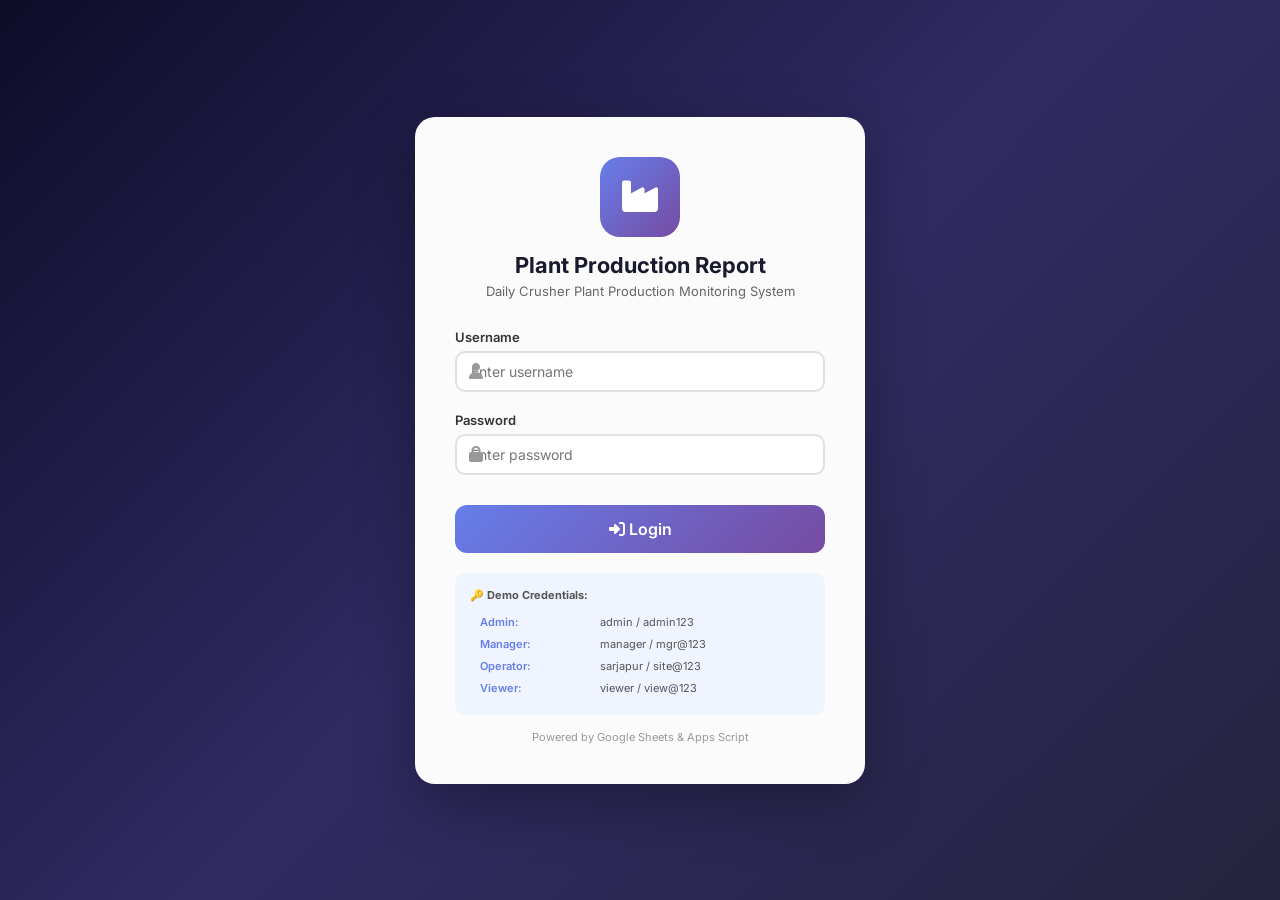
<file: index.html>
<!DOCTYPE html>
<html lang="en">
<head>
  <meta charset="UTF-8">
  <meta name="viewport" content="width=device-width, initial-scale=1.0">
  <title>Login - Plant Production Report</title>
  <link href="https://fonts.googleapis.com/css2?family=Inter:wght@300;400;500;600;700&display=swap" rel="stylesheet">
  <link href="https://cdnjs.cloudflare.com/ajax/libs/font-awesome/6.4.0/css/all.min.css" rel="stylesheet">
  <link rel="stylesheet" href="css/style.css">
</head>
<body class="login-body">
  <div class="login-container">
    <div class="logo-section">
      <div class="logo-icon">
        <i class="fas fa-industry"></i>
      </div>
      <h1>Plant Production Report</h1>
      <p>Daily Crusher Plant Production Monitoring System</p>
    </div>
    
    <div class="error-msg" id="errorMsg"></div>
    
    <form id="loginForm">
      <div class="form-group">
        <label>Username</label>
        <div class="input-wrapper">
          <i class="fas fa-user"></i>
          <input type="text" id="username" placeholder="Enter username" required autocomplete="username">
        </div>
      </div>
      
      <div class="form-group">
        <label>Password</label>
        <div class="input-wrapper">
          <i class="fas fa-lock"></i>
          <input type="password" id="password" placeholder="Enter password" required autocomplete="current-password">
        </div>
      </div>
      
      <div class="loading-spinner" id="loadingSpinner">
        <div class="spinner"></div>
        <p>Authenticating...</p>
      </div>
      
      <button type="submit" class="login-btn" id="loginBtn">
        <i class="fas fa-sign-in-alt"></i> Login
      </button>
    </form>
    
    <div class="demo-creds">
      <strong>🔑 Demo Credentials:</strong>
      <table>
        <tr><td><span class="role">Admin:</span></td><td>admin / admin123</td></tr>
        <tr><td><span class="role">Manager:</span></td><td>manager / mgr@123</td></tr>
        <tr><td><span class="role">Operator:</span></td><td>sarjapur / site@123</td></tr>
        <tr><td><span class="role">Viewer:</span></td><td>viewer / view@123</td></tr>
      </table>
    </div>
    
    <div class="footer-info">
      <p>Powered by Google Sheets & Apps Script</p>
    </div>
  </div>

  <script src="js/config.js"></script>
  <script src="js/login.js"></script>
</body>
</html>
</file>
<file: css/style.css>
/* ============================================ */
/* GLOBAL STYLES */
/* ============================================ */
* { margin: 0; padding: 0; box-sizing: border-box; }

body {
  font-family: 'Inter', sans-serif;
  background: #f0f2f5;
  color: #333;
  min-height: 100vh;
}

/* ============================================ */
/* LOGIN PAGE */
/* ============================================ */
.login-body {
  background: linear-gradient(135deg, #0f0c29, #302b63, #24243e);
  display: flex;
  align-items: center;
  justify-content: center;
  padding: 20px;
}

.login-container {
  background: rgba(255,255,255,0.98);
  border-radius: 20px;
  padding: 40px;
  width: 450px;
  max-width: 100%;
  box-shadow: 0 20px 60px rgba(0,0,0,0.3);
  animation: slideUp 0.5s ease-out;
}

@keyframes slideUp {
  from { opacity: 0; transform: translateY(30px); }
  to { opacity: 1; transform: translateY(0); }
}

.logo-section { text-align: center; margin-bottom: 30px; }

.logo-icon {
  width: 80px; height: 80px;
  background: linear-gradient(135deg, #667eea, #764ba2);
  border-radius: 20px;
  display: flex; align-items: center; justify-content: center;
  margin: 0 auto 15px;
  font-size: 36px; color: white;
}

.logo-section h1 { font-size: 22px; color: #1a1a2e; font-weight: 700; }
.logo-section p { color: #666; font-size: 13px; margin-top: 5px; }

.input-wrapper { position: relative; }

.input-wrapper i {
  position: absolute; left: 14px; top: 50%;
  transform: translateY(-50%); color: #999; font-size: 16px;
}

.input-wrapper input {
  width: 100%; padding: 12px 14px 12px 44px;
  border: 2px solid #e0e0e0; border-radius: 12px;
  font-size: 15px; font-family: 'Inter', sans-serif;
  transition: all 0.3s; outline: none;
}

.input-wrapper input:focus {
  border-color: #667eea;
  box-shadow: 0 0 0 3px rgba(102,126,234,0.15);
}

.login-btn {
  width: 100%; padding: 14px;
  background: linear-gradient(135deg, #667eea, #764ba2);
  color: white; border: none; border-radius: 12px;
  font-size: 16px; font-weight: 600; cursor: pointer;
  font-family: 'Inter', sans-serif;
  transition: all 0.3s; margin-top: 10px;
}

.login-btn:hover { transform: translateY(-2px); box-shadow: 0 8px 25px rgba(102,126,234,0.4); }
.login-btn:disabled { opacity: 0.6; cursor: not-allowed; }

.error-msg {
  background: #ffe0e0; color: #c62828;
  padding: 10px 14px; border-radius: 8px;
  font-size: 13px; margin-bottom: 15px; display: none;
}

.loading-spinner { display: none; text-align: center; margin: 10px 0; }

.spinner {
  width: 30px; height: 30px;
  border: 3px solid #e0e0e0; border-top: 3px solid #667eea;
  border-radius: 50%; animation: spin 1s linear infinite;
  margin: 0 auto;
}

@keyframes spin { to { transform: rotate(360deg); } }

.demo-creds {
  margin-top: 20px; padding: 15px;
  background: #f0f4ff; border-radius: 10px;
  font-size: 11px; color: #555;
}

.demo-creds table { width: 100%; font-size: 11px; margin-top: 8px; }
.demo-creds td { padding: 3px 8px; }
.demo-creds .role { color: #667eea; font-weight: 600; }

.footer-info {
  text-align: center; margin-top: 15px;
  font-size: 11px; color: #999;
}

/* ============================================ */
/* DASHBOARD LAYOUT */
/* ============================================ */
body:not(.login-body) { display: flex; }

.sidebar {
  width: 260px;
  background: linear-gradient(180deg, #1a1a2e, #16213e);
  color: white;
  position: fixed;
  height: 100vh;
  display: flex;
  flex-direction: column;
  z-index: 1000;
  transition: transform 0.3s ease;
}

.sidebar-header {
  padding: 25px 20px;
  text-align: center;
  border-bottom: 1px solid rgba(255,255,255,0.1);
}

.sidebar-logo {
  width: 50px; height: 50px;
  background: linear-gradient(135deg, #667eea, #764ba2);
  border-radius: 12px;
  display: flex; align-items: center; justify-content: center;
  margin: 0 auto 10px;
  font-size: 24px;
}

.sidebar-header h2 { font-size: 18px; font-weight: 700; }
.sidebar-header p { font-size: 11px; color: rgba(255,255,255,0.6); }

.sidebar-nav { flex: 1; padding: 15px 0; overflow-y: auto; }

.nav-item {
  display: flex;
  align-items: center;
  padding: 12px 25px;
  color: rgba(255,255,255,0.7);
  text-decoration: none;
  font-size: 14px;
  font-weight: 500;
  transition: all 0.3s;
  border-left: 3px solid transparent;
  cursor: pointer;
}

.nav-item:hover { background: rgba(255,255,255,0.08); color: white; }
.nav-item.active { background: rgba(102,126,234,0.2); color: #667eea; border-left-color: #667eea; }

.nav-item i { width: 20px; margin-right: 12px; font-size: 16px; text-align: center; }

.sidebar-footer {
  padding: 15px 20px;
  border-top: 1px solid rgba(255,255,255,0.1);
}

.user-info {
  display: flex; align-items: center; gap: 10px; margin-bottom: 12px;
}

.user-avatar {
  width: 36px; height: 36px;
  background: linear-gradient(135deg, #667eea, #764ba2);
  border-radius: 10px;
  display: flex; align-items: center; justify-content: center;
  font-weight: 700; font-size: 16px;
}

.user-name { font-size: 13px; font-weight: 600; }
.user-role { font-size: 11px; color: rgba(255,255,255,0.5); text-transform: uppercase; }

.logout-btn {
  width: 100%; padding: 8px;
  background: rgba(255,255,255,0.1);
  color: rgba(255,255,255,0.8);
  border: 1px solid rgba(255,255,255,0.15);
  border-radius: 8px; cursor: pointer;
  font-family: 'Inter', sans-serif;
  font-size: 13px; transition: all 0.3s;
}

.logout-btn:hover {
  background: rgba(198,40,40,0.3);
  border-color: rgba(198,40,40,0.5);
  color: #ff8a80;
}

.main-content {
  flex: 1;
  margin-left: 260px;
  transition: margin-left 0.3s ease;
}

.topbar {
  background: white;
  padding: 15px 30px;
  display: flex;
  align-items: center;
  gap: 20px;
  box-shadow: 0 2px 10px rgba(0,0,0,0.05);
  position: sticky;
  top: 0;
  z-index: 100;
}

.menu-toggle {
  display: none;
  background: none; border: none;
  font-size: 22px; color: #333;
  cursor: pointer; padding: 5px;
}

.topbar-title { flex: 1; }
.topbar-title h1 { font-size: 20px; font-weight: 700; color: #1a1a2e; }
.topbar-title p { font-size: 12px; color: #999; }

.date-display {
  background: #f0f4ff;
  padding: 8px 16px;
  border-radius: 8px;
  font-size: 13px; color: #333; font-weight: 500;
}

.date-display i { color: #667eea; margin-right: 6px; }

.section {
  display: none;
  padding: 25px 30px;
  animation: fadeIn 0.3s ease;
}

.section.active { display: block; }

@keyframes fadeIn {
  from { opacity: 0; transform: translateY(10px); }
  to { opacity: 1; transform: translateY(0); }
}

/* ============================================ */
/* FILTER BAR */
/* ============================================ */
.filter-bar {
  display: flex; align-items: flex-end; gap: 15px;
  margin-bottom: 25px; flex-wrap: wrap;
  background: white; padding: 18px;
  border-radius: 12px;
  box-shadow: 0 2px 8px rgba(0,0,0,0.05);
}

.filter-group { display: flex; flex-direction: column; gap: 5px; }
.filter-group label { font-size: 12px; font-weight: 600; color: #555; }
.filter-group input, .filter-group select {
  padding: 9px 14px;
  border: 2px solid #e0e0e0; border-radius: 8px;
  font-family: 'Inter', sans-serif;
  font-size: 13px; outline: none;
  transition: border-color 0.3s;
}
.filter-group input:focus, .filter-group select:focus { border-color: #667eea; }

/* ============================================ */
/* CARDS */
/* ============================================ */
.cards-grid {
  display: grid;
  grid-template-columns: repeat(auto-fit, minmax(200px, 1fr));
  gap: 18px;
  margin-bottom: 25px;
}

.card {
  background: white;
  border-radius: 14px;
  padding: 22px;
  display: flex; align-items: center; gap: 15px;
  box-shadow: 0 3px 15px rgba(0,0,0,0.06);
  transition: transform 0.2s, box-shadow 0.2s;
  border-left: 4px solid;
}

.card:hover { transform: translateY(-3px); box-shadow: 0 8px 25px rgba(0,0,0,0.1); }

.card-icon {
  width: 50px; height: 50px;
  border-radius: 12px;
  display: flex; align-items: center; justify-content: center;
  font-size: 22px;
}

.card-value { font-size: 26px; font-weight: 800; }
.card-label { font-size: 12px; color: #888; font-weight: 500; margin-top: 2px; }

.card-blue { border-left-color: #1565c0; }
.card-blue .card-icon { background: #e3f2fd; color: #1565c0; }
.card-blue .card-value { color: #1565c0; }

.card-green { border-left-color: #2e7d32; }
.card-green .card-icon { background: #e8f5e9; color: #2e7d32; }
.card-green .card-value { color: #2e7d32; }

.card-red { border-left-color: #c62828; }
.card-red .card-icon { background: #ffebee; color: #c62828; }
.card-red .card-value { color: #c62828; }

.card-purple { border-left-color: #6a1b9a; }
.card-purple .card-icon { background: #f3e5f5; color: #6a1b9a; }
.card-purple .card-value { color: #6a1b9a; }

.card-orange { border-left-color: #e65100; }
.card-orange .card-icon { background: #fff3e0; color: #e65100; }
.card-orange .card-value { color: #e65100; }

.card-teal { border-left-color: #00695c; }
.card-teal .card-icon { background: #e0f2f1; color: #00695c; }
.card-teal .card-value { color: #00695c; }

/* ============================================ */
/* PANEL */
/* ============================================ */
.panel {
  background: white;
  border-radius: 14px;
  box-shadow: 0 3px 15px rgba(0,0,0,0.06);
  margin-bottom: 25px;
  overflow: hidden;
}

.panel-header {
  padding: 18px 22px;
  border-bottom: 1px solid #f0f0f0;
  display: flex; align-items: center; justify-content: space-between;
}

.panel-header h3 {
  font-size: 16px; font-weight: 700; color: #1a1a2e;
}

.panel-header h3 i { color: #667eea; margin-right: 8px; }

.panel-body { padding: 22px; }

/* ============================================ */
/* TABLES */
/* ============================================ */
.table-responsive { overflow-x: auto; }

.data-table {
  width: 100%;
  border-collapse: collapse;
  font-size: 12px;
}

.data-table th {
  background: #1a1a2e;
  color: white;
  padding: 10px 12px;
  text-align: center;
  font-weight: 600;
  font-size: 11px;
  text-transform: uppercase;
  letter-spacing: 0.5px;
  white-space: nowrap;
  position: sticky;
  top: 0;
}

.data-table td {
  padding: 9px 12px;
  border-bottom: 1px solid #f0f0f0;
  text-align: center;
  vertical-align: middle;
}

.data-table tbody tr:hover { background: #f5f7ff; }
.data-table tbody tr:nth-child(even) { background: #fafafa; }
.data-table tbody tr:nth-child(even):hover { background: #f0f4ff; }

.no-data {
  text-align: center !important;
  color: #999;
  padding: 30px !important;
  font-style: italic;
}

.entry-table input, .entry-table select, .entry-table textarea {
  width: 100%; padding: 6px 8px;
  border: 1px solid #ddd; border-radius: 6px;
  font-family: 'Inter', sans-serif;
  font-size: 12px; outline: none;
  transition: border-color 0.2s;
}

.entry-table input:focus, .entry-table textarea:focus {
  border-color: #667eea;
  box-shadow: 0 0 0 2px rgba(102,126,234,0.1);
}

.entry-table input[type="number"] { width: 90px; text-align: right; }
.entry-table textarea { resize: vertical; min-height: 32px; }

.status-working {
  background: #e8f5e9; color: #2e7d32;
  padding: 3px 8px; border-radius: 12px;
  font-size: 10px; font-weight: 600;
}

.status-idle {
  background: #ffebee; color: #c62828;
  padding: 3px 8px; border-radius: 12px;
  font-size: 10px; font-weight: 600;
}

/* ============================================ */
/* BUTTONS */
/* ============================================ */
.btn {
  padding: 10px 20px;
  border: none;
  border-radius: 8px;
  font-family: 'Inter', sans-serif;
  font-size: 13px;
  font-weight: 600;
  cursor: pointer;
  display: inline-flex;
  align-items: center;
  gap: 6px;
  transition: all 0.2s;
  text-decoration: none;
}

.btn:hover { transform: translateY(-1px); }
.btn:disabled { opacity: 0.5; cursor: not-allowed; transform: none; }

.btn-primary { background: #667eea; color: white; }
.btn-primary:hover { background: #5a6fd6; box-shadow: 0 4px 15px rgba(102,126,234,0.3); }

.btn-success { background: #2e7d32; color: white; }
.btn-success:hover { background: #256428; box-shadow: 0 4px 15px rgba(46,125,50,0.3); }

.btn-danger { background: #c62828; color: white; }
.btn-danger:hover { background: #b71c1c; box-shadow: 0 4px 15px rgba(198,40,40,0.3); }

.btn-secondary { background: #e0e0e0; color: #333; }
.btn-secondary:hover { background: #d0d0d0; }

.btn-lg { padding: 12px 28px; font-size: 15px; }
.btn-sm { padding: 6px 14px; font-size: 12px; }

/* ============================================ */
/* FORMS */
/* ============================================ */
.form-row {
  display: flex; gap: 20px;
  flex-wrap: wrap; margin-bottom: 20px;
}

.form-col { flex: 1; min-width: 200px; }

.form-col label, .form-group label {
  display: block; font-size: 13px;
  font-weight: 600; color: #333; margin-bottom: 6px;
}

.form-col input, .form-col select,
.form-group input, .form-group select {
  width: 100%; padding: 10px 14px;
  border: 2px solid #e0e0e0; border-radius: 10px;
  font-family: 'Inter', sans-serif;
  font-size: 14px; outline: none;
  transition: border-color 0.3s;
}

.form-col input:focus, .form-col select:focus,
.form-group input:focus, .form-group select:focus {
  border-color: #667eea;
  box-shadow: 0 0 0 3px rgba(102,126,234,0.1);
}

.form-group { margin-bottom: 18px; }
.form-group { margin-bottom: 20px; }

.required { color: #c62828; }

.entry-actions {
  display: flex; gap: 15px; justify-content: center;
  margin-top: 25px; padding: 20px;
  background: #f5f7ff; border-radius: 12px;
}

.entry-controls {
  background: #f0f4ff; padding: 20px;
  border-radius: 12px; margin-bottom: 20px;
}

/* ============================================ */
/* MODAL */
/* ============================================ */
.modal-overlay {
  position: fixed;
  top: 0; left: 0; right: 0; bottom: 0;
  background: rgba(0,0,0,0.5);
  display: flex;
  align-items: center;
  justify-content: center;
  z-index: 2000;
  animation: fadeIn 0.2s ease;
}

.modal {
  background: white;
  border-radius: 16px;
  width: 500px; max-width: 95%;
  max-height: 90vh; overflow-y: auto;
  box-shadow: 0 20px 60px rgba(0,0,0,0.2);
}

.modal-header {
  padding: 20px 24px;
  border-bottom: 1px solid #f0f0f0;
  display: flex; justify-content: space-between; align-items: center;
}

.modal-header h3 { font-size: 18px; font-weight: 700; }

.modal-close {
  width: 32px; height: 32px;
  border: none; background: #f5f5f5;
  border-radius: 8px; font-size: 20px;
  cursor: pointer; display: flex;
  align-items: center; justify-content: center;
  transition: all 0.2s;
}

.modal-close:hover { background: #ffebee; color: #c62828; }

.modal-body { padding: 24px; }

.modal-footer {
  padding: 18px 24px;
  border-top: 1px solid #f0f0f0;
  display: flex; justify-content: flex-end; gap: 10px;
}

/* ============================================ */
/* TOAST */
/* ============================================ */
.toast {
  position: fixed;
  bottom: 30px; right: 30px;
  background: white;
  padding: 16px 24px;
  border-radius: 12px;
  box-shadow: 0 10px 40px rgba(0,0,0,0.15);
  display: flex; align-items: center; gap: 12px;
  z-index: 3000;
  transform: translateY(100px);
  opacity: 0;
  transition: all 0.3s ease;
}

.toast.show { transform: translateY(0); opacity: 1; }

.toast-icon { font-size: 22px; }
.toast-message { font-size: 14px; font-weight: 500; }

.toast.success .toast-icon { color: #2e7d32; }
.toast.error .toast-icon { color: #c62828; }
.toast.info .toast-icon { color: #1565c0; }

/* ============================================ */
/* SPINNERS */
/* ============================================ */
.spinner-lg {
  width: 40px; height: 40px;
  border: 4px solid #e0e0e0;
  border-top: 4px solid #667eea;
  border-radius: 50%;
  animation: spin 1s linear infinite;
  margin: 0 auto;
}

/* ============================================ */
/* RESPONSIVE */
/* ============================================ */
@media (max-width: 768px) {
  .sidebar { transform: translateX(-100%); }
  .sidebar.open { transform: translateX(0); }
  .main-content { margin-left: 0; }
  .menu-toggle { display: block; }
  .cards-grid { grid-template-columns: repeat(2, 1fr); }
  .section { padding: 15px; }
  .topbar { padding: 12px 15px; }
  .filter-bar { flex-direction: column; }
  .filter-group { width: 100%; }
  .form-row { flex-direction: column; }
  .form-col { min-width: 100%; }
  .entry-actions { flex-direction: column; }
}

@media (max-width: 480px) {
  .cards-grid { grid-template-columns: 1fr; }
}
</file>
